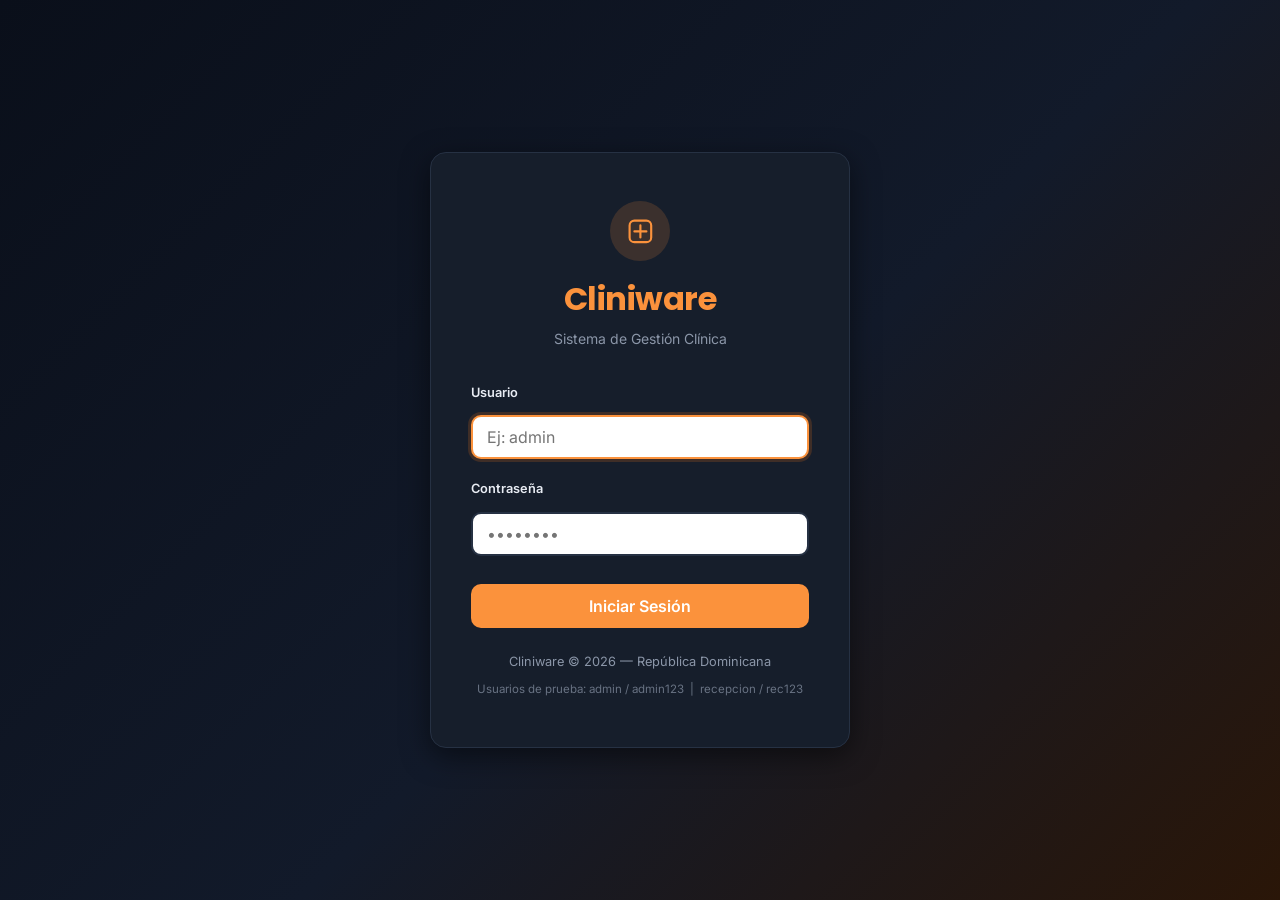
<file: index.html>
<!DOCTYPE html>
<html lang="es">
<head>
  <meta charset="UTF-8">
  <meta name="viewport" content="width=device-width, initial-scale=1.0">
  <meta name="description" content="Cliniware — Sistema de Gestión Clínica">
  <title>Cliniware — Iniciar Sesión</title>
  <link rel="stylesheet" href="css/cliniware.css">
</head>
<body>

<div class="login-page">
  <div class="login-card">

    <div class="login-logo">
      <div class="logo-icon"><svg class="icon" viewBox="0 0 24 24"><rect x="3" y="3" width="18" height="18" rx="4"/><path d="M12 7v10M7 12h10"/></svg></div>
      <h1>Cliniware</h1>
      <p>Sistema de Gestión Clínica</p>
    </div>

    <div id="login-error" class="login-error">
      Usuario o contraseña incorrectos. Por favor intente de nuevo.
    </div>
    

    <form class="login-form" id="login-form" novalidate>

      <div class="form-group">
        <label for="username">Usuario</label>
        <input
          type="text"
          id="username"
          name="username"
          placeholder="Ej: admin"
          required
          autocomplete="username"
          autofocus
        >
      </div>

      <div class="form-group">
        <label for="password">Contraseña</label>
        <input
          type="password"
          id="password"
          name="password"
          placeholder="••••••••"
          required
          autocomplete="current-password"
        >
      </div>

      <button type="submit" class="btn-login">
        Iniciar Sesión
      </button>

    </form>

    <div class="login-footer">
      <p>Cliniware &copy; 2026 — República Dominicana</p>
      <p style="margin-top:8px;font-size:0.72rem;opacity:0.7;">
        Usuarios de prueba: admin / admin123 &nbsp;|&nbsp; recepcion / rec123
      </p>
    </div>

  </div>
</div>

<script src="js/app.js"></script>
<script>
  // Redirect if already logged in
  if (Auth.isLoggedIn()) {
    window.location.href = 'dashboard.html';
  }

  document.getElementById('login-form').addEventListener('submit', function(e) {
    e.preventDefault();
    const username = document.getElementById('username').value.trim();
    const password = document.getElementById('password').value;
    const errorEl = document.getElementById('login-error');

    const user = Auth.login(username, password);
    if (user) {
      errorEl.classList.remove('visible');
      window.location.href = 'dashboard.html';
    } else {
      errorEl.classList.add('visible');
      document.getElementById('password').value = '';
      document.getElementById('password').focus();
    }
  });
</script>

</body>
</html>
</file>
<file: css/cliniware.css>
/* ============================================================
   Cliniware — Sistema de Gestión Clínica
   CSS Principal: Dark theme, acento naranja
   ============================================================ */

/* ── Google Fonts ── */
@import url('https://fonts.googleapis.com/css2?family=Inter:wght@300;400;500;600;700&family=Poppins:wght@600;700&display=swap');

/* ── Variables ── */
:root {
  /* Sidebar */
  --sidebar-bg:       #0A0F1A;
  --sidebar-width:    260px;
  --sidebar-text:     #7C8AA0;
  --sidebar-hover:    #16202F;
  --sidebar-active:   #F97316;
  --sidebar-accent:   #F97316;

  /* Content */
  --content-bg:       #0D1420;
  --card-bg:          #161E2B;
  --text-primary:     #E8ECF3;
  --text-secondary:   #8B96A8;
  --border:           #263143;

  /* Brand colors (nombres de variable sin cambiar; valores ahora en naranja) */
  --teal:             #FB923C;
  --teal-light:       rgba(251,146,60,0.16);
  --teal-dark:        #F97316;
  --blue:             #60A5FA;
  --blue-light:       rgba(96,165,250,0.16);
  --amber:            #FBBF24;
  --amber-light:      rgba(251,191,36,0.16);
  --red:              #F87171;
  --red-light:        rgba(248,113,113,0.16);
  --green:            #4ADE80;
  --green-light:      rgba(74,222,128,0.16);
  --purple:           #A78BFA;
  --purple-light:     rgba(167,139,250,0.16);

  /* Misc */
  --radius-sm:  6px;
  --radius-md:  10px;
  --radius-lg:  16px;
  --shadow-sm:  0 1px 3px rgba(0,0,0,0.25);
  --shadow-md:  0 4px 12px rgba(0,0,0,0.35);
  --shadow-lg:  0 8px 28px rgba(0,0,0,0.5);
  --transition: all 0.2s ease;
}

/* ── Iconografía (SVG en línea, monocromática) ── */
.icon {
  width: 1em;
  height: 1em;
  stroke: currentColor;
  fill: none;
  stroke-width: 1.8;
  stroke-linecap: round;
  stroke-linejoin: round;
  vertical-align: -0.15em;
  display: inline-block;
  flex-shrink: 0;
}

/* ── Reset ── */
*, *::before, *::after { box-sizing: border-box; margin: 0; padding: 0; }
html { font-size: 16px; scroll-behavior: smooth; }
body {
  font-family: 'Inter', sans-serif;
  background-color: var(--content-bg);
  color: var(--text-primary);
  line-height: 1.6;
}
a { text-decoration: none; color: inherit; }
ul, ol { list-style: none; }
img { max-width: 100%; display: block; }
button { cursor: pointer; font-family: inherit; }
input, select, textarea { font-family: inherit; }

/* ============================================================
   LOGIN PAGE
   ============================================================ */
.login-page {
  min-height: 100vh;
  display: flex;
  align-items: center;
  justify-content: center;
  background: linear-gradient(135deg, #0A0F1A 0%, #121A2A 55%, #2A1608 100%);
  padding: 20px;
}

.login-card {
  background: var(--card-bg);
  border: 1px solid var(--border);
  border-radius: var(--radius-lg);
  padding: 48px 40px;
  width: 100%;
  max-width: 420px;
  box-shadow: var(--shadow-lg);
}

.login-logo {
  text-align: center;
  margin-bottom: 32px;
}

.login-logo h1 {
  font-family: 'Poppins', sans-serif;
  font-size: 2rem;
  color: var(--teal);
  letter-spacing: -0.5px;
}

.login-logo p {
  color: var(--text-secondary);
  font-size: 0.875rem;
  margin-top: 4px;
}

.login-logo .logo-icon {
  width: 60px;
  height: 60px;
  background: var(--teal-light);
  color: var(--teal);
  border-radius: 50%;
  display: flex;
  align-items: center;
  justify-content: center;
  margin: 0 auto 12px;
  font-size: 1.8rem;
}

.login-form .form-group {
  margin-bottom: 20px;
}

.login-form label {
  display: block;
  font-weight: 500;
  font-size: 0.875rem;
  color: var(--text-primary);
  margin-bottom: 6px;
}

.login-form input {
  width: 100%;
  padding: 10px 14px;
  border: 2px solid var(--border);
  border-radius: var(--radius-md);
  font-size: 1rem;
  color: var(--text-primary);
  transition: var(--transition);
  outline: none;
}

.login-form input:focus {
  border-color: var(--teal);
  box-shadow: 0 0 0 3px rgba(249,115,22,0.18);
}

.btn-login {
  width: 100%;
  padding: 12px;
  background: var(--teal);
  color: #fff;
  border: none;
  border-radius: var(--radius-md);
  font-size: 1rem;
  font-weight: 600;
  transition: var(--transition);
  margin-top: 8px;
}

.btn-login:hover {
  background: var(--teal-dark);
  transform: translateY(-1px);
  box-shadow: 0 4px 12px rgba(249,115,22,0.35);
}

.login-footer {
  text-align: center;
  margin-top: 24px;
  color: var(--text-secondary);
  font-size: 0.8rem;
}

.login-error {
  background: var(--red-light);
  color: var(--red);
  border: 1px solid rgba(248,113,113,0.35);
  border-radius: var(--radius-sm);
  padding: 10px 14px;
  font-size: 0.875rem;
  margin-bottom: 16px;
  display: none;
}

.login-error.visible { display: block; }

/* ============================================================
   APP LAYOUT (Sidebar + Content)
   ============================================================ */
.app-layout {
  display: flex;
  min-height: 100vh;
}

/* ── SIDEBAR ── */
.sidebar {
  width: var(--sidebar-width);
  background: var(--sidebar-bg);
  position: fixed;
  top: 0;
  left: 0;
  height: 100vh;
  overflow-y: auto;
  overflow-x: hidden;
  display: flex;
  flex-direction: column;
  z-index: 100;
  transition: var(--transition);
}

.sidebar::-webkit-scrollbar { width: 4px; }
.sidebar::-webkit-scrollbar-track { background: transparent; }
.sidebar::-webkit-scrollbar-thumb { background: #334155; border-radius: 4px; }

.sidebar-brand {
  padding: 24px 20px;
  border-bottom: 1px solid #1E293B;
  flex-shrink: 0;
}

.sidebar-brand h2 {
  font-family: 'Poppins', sans-serif;
  font-size: 1.4rem;
  color: #FFFFFF;
  letter-spacing: -0.3px;
}

.sidebar-brand h2 span {
  color: var(--teal);
}

.sidebar-brand p {
  font-size: 0.75rem;
  color: var(--sidebar-text);
  margin-top: 2px;
}

.sidebar-user {
  padding: 16px 20px;
  border-bottom: 1px solid #1E293B;
  display: flex;
  align-items: center;
  gap: 10px;
  flex-shrink: 0;
}

.sidebar-user-avatar {
  width: 36px;
  height: 36px;
  border-radius: 50%;
  background: var(--teal);
  display: flex;
  align-items: center;
  justify-content: center;
  color: #fff;
  font-weight: 700;
  font-size: 0.875rem;
  flex-shrink: 0;
}

.sidebar-user-info { overflow: hidden; }

.sidebar-user-name {
  color: #E2E8F0;
  font-size: 0.875rem;
  font-weight: 600;
  white-space: nowrap;
  overflow: hidden;
  text-overflow: ellipsis;
}

.sidebar-user-role {
  color: var(--sidebar-text);
  font-size: 0.72rem;
}

.sidebar-nav {
  flex: 1;
  padding: 12px 0;
}

.sidebar-section-title {
  padding: 12px 20px 6px;
  font-size: 0.65rem;
  font-weight: 700;
  color: #475569;
  text-transform: uppercase;
  letter-spacing: 1px;
}

.sidebar-link {
  display: flex;
  align-items: center;
  gap: 10px;
  padding: 10px 20px;
  color: var(--sidebar-text);
  font-size: 0.875rem;
  font-weight: 500;
  transition: var(--transition);
  position: relative;
  border-radius: 0;
}

.sidebar-link:hover {
  background: var(--sidebar-hover);
  color: #E2E8F0;
}

.sidebar-link.active {
  background: var(--teal-light);
  color: var(--teal);
  border-right: 3px solid var(--teal);
}

.sidebar-link .nav-icon {
  font-size: 1.1rem;
  width: 20px;
  text-align: center;
  flex-shrink: 0;
}

.sidebar-link .nav-badge {
  margin-left: auto;
  background: var(--teal);
  color: #fff;
  font-size: 0.65rem;
  font-weight: 700;
  padding: 2px 6px;
  border-radius: 10px;
}

.sidebar-footer {
  padding: 16px 20px;
  border-top: 1px solid #1E293B;
  flex-shrink: 0;
}

.btn-logout {
  display: flex;
  align-items: center;
  gap: 8px;
  color: #EF4444;
  font-size: 0.875rem;
  font-weight: 500;
  background: none;
  border: none;
  padding: 8px 0;
  width: 100%;
  transition: var(--transition);
}

.btn-logout:hover { color: #FCA5A5; }

/* ── MAIN CONTENT ── */
.main-content {
  margin-left: var(--sidebar-width);
  flex: 1;
  display: flex;
  flex-direction: column;
  min-height: 100vh;
}

/* ── TOPBAR ── */
.topbar {
  background: var(--card-bg);
  border-bottom: 1px solid var(--border);
  padding: 0 32px;
  height: 64px;
  display: flex;
  align-items: center;
  justify-content: space-between;
  position: sticky;
  top: 0;
  z-index: 50;
  box-shadow: var(--shadow-sm);
}

.topbar-title h1 {
  font-family: 'Poppins', sans-serif;
  font-size: 1.25rem;
  color: var(--text-primary);
  font-weight: 600;
}

.topbar-title p {
  font-size: 0.8rem;
  color: var(--text-secondary);
  margin-top: 1px;
}

.topbar-actions {
  display: flex;
  align-items: center;
  gap: 12px;
}

.topbar-date {
  font-size: 0.8rem;
  color: var(--text-secondary);
  background: var(--content-bg);
  padding: 6px 12px;
  border-radius: var(--radius-sm);
  border: 1px solid var(--border);
}

/* ── PAGE CONTENT ── */
.page-content {
  padding: 28px 32px;
  flex: 1;
}

/* ============================================================
   STAT CARDS (Dashboard)
   ============================================================ */
.stats-grid {
  display: grid;
  grid-template-columns: repeat(4, 1fr);
  gap: 20px;
  margin-bottom: 28px;
}

.stat-card {
  background: var(--card-bg);
  border-radius: var(--radius-md);
  padding: 22px;
  box-shadow: var(--shadow-sm);
  border: 1px solid var(--border);
  display: flex;
  align-items: center;
  gap: 16px;
  transition: var(--transition);
}

.stat-card:hover {
  box-shadow: var(--shadow-md);
  transform: translateY(-2px);
}

.stat-icon {
  width: 52px;
  height: 52px;
  border-radius: var(--radius-md);
  display: flex;
  align-items: center;
  justify-content: center;
  font-size: 1.4rem;
  flex-shrink: 0;
}

.stat-icon.teal   { background: var(--teal-light);   color: var(--teal); }
.stat-icon.blue   { background: var(--blue-light);   color: var(--blue); }
.stat-icon.amber  { background: var(--amber-light);  color: var(--amber); }
.stat-icon.green  { background: var(--green-light);  color: var(--green); }
.stat-icon.red    { background: var(--red-light);    color: var(--red); }
.stat-icon.purple { background: var(--purple-light); color: var(--purple); }

.stat-info { flex: 1; min-width: 0; }

.stat-value {
  font-family: 'Poppins', sans-serif;
  font-size: 1.75rem;
  font-weight: 700;
  color: var(--text-primary);
  line-height: 1;
}

.stat-label {
  font-size: 0.8rem;
  color: var(--text-secondary);
  margin-top: 4px;
}

.stat-change {
  font-size: 0.75rem;
  font-weight: 600;
  margin-top: 6px;
  padding: 2px 8px;
  border-radius: 20px;
  display: inline-block;
}

.stat-change.up   { background: var(--green-light); color: var(--green); }
.stat-change.down { background: var(--red-light);   color: var(--red); }

/* ============================================================
   CARDS / PANELS
   ============================================================ */
.card {
  background: var(--card-bg);
  border-radius: var(--radius-md);
  border: 1px solid var(--border);
  box-shadow: var(--shadow-sm);
  overflow: hidden;
}

.card-header {
  padding: 18px 22px;
  border-bottom: 1px solid var(--border);
  display: flex;
  align-items: center;
  justify-content: space-between;
  gap: 12px;
}

.card-title {
  font-family: 'Poppins', sans-serif;
  font-size: 1rem;
  font-weight: 600;
  color: var(--text-primary);
}

.card-body { padding: 22px; }

.card-subtitle {
  font-size: 0.8rem;
  color: var(--text-secondary);
  margin-top: 2px;
}

/* ============================================================
   BUTTONS
   ============================================================ */
.btn {
  display: inline-flex;
  align-items: center;
  gap: 6px;
  padding: 8px 16px;
  border-radius: var(--radius-sm);
  font-size: 0.875rem;
  font-weight: 600;
  border: 2px solid transparent;
  transition: var(--transition);
  cursor: pointer;
  white-space: nowrap;
}

.btn-primary {
  background: var(--teal);
  color: #fff;
  border-color: var(--teal);
}
.btn-primary:hover {
  background: var(--teal-dark);
  border-color: var(--teal-dark);
  transform: translateY(-1px);
  box-shadow: 0 4px 12px rgba(249,115,22,0.3);
}

.btn-secondary {
  background: transparent;
  color: var(--teal);
  border-color: var(--teal);
}
.btn-secondary:hover {
  background: var(--teal-light);
}

.btn-danger {
  background: var(--red);
  color: #fff;
  border-color: var(--red);
}
.btn-danger:hover {
  background: #DC2626;
  transform: translateY(-1px);
}

.btn-warning {
  background: var(--amber);
  color: #000;
  border-color: var(--amber);
}
.btn-warning:hover { background: #D97706; }

.btn-ghost {
  background: transparent;
  color: var(--text-secondary);
  border-color: var(--border);
}
.btn-ghost:hover {
  background: var(--content-bg);
  color: var(--text-primary);
}

.btn-sm {
  padding: 5px 10px;
  font-size: 0.8rem;
}

.btn:disabled {
  opacity: 0.5;
  cursor: not-allowed;
  transform: none !important;
}

/* ============================================================
   TABLES
   ============================================================ */
.table-toolbar {
  padding: 16px 22px;
  border-bottom: 1px solid var(--border);
  display: flex;
  align-items: center;
  gap: 12px;
  flex-wrap: wrap;
}

.search-input {
  display: flex;
  align-items: center;
  gap: 8px;
  background: var(--content-bg);
  border: 1px solid var(--border);
  border-radius: var(--radius-sm);
  padding: 7px 12px;
  flex: 1;
  max-width: 320px;
}

.search-input input {
  border: none;
  background: none;
  outline: none;
  font-size: 0.875rem;
  color: var(--text-primary);
  width: 100%;
}

.search-input input::placeholder { color: var(--text-secondary); }

.search-icon { color: var(--text-secondary); font-size: 0.9rem; }

.table-wrapper { overflow-x: auto; }

table {
  width: 100%;
  border-collapse: collapse;
  font-size: 0.875rem;
}

thead th {
  background: var(--content-bg);
  padding: 12px 16px;
  text-align: left;
  font-weight: 600;
  font-size: 0.75rem;
  color: var(--text-secondary);
  text-transform: uppercase;
  letter-spacing: 0.5px;
  border-bottom: 1px solid var(--border);
  white-space: nowrap;
}

tbody td {
  padding: 14px 16px;
  border-bottom: 1px solid var(--border);
  color: var(--text-primary);
  vertical-align: middle;
}

tbody tr:last-child td { border-bottom: none; }
tbody tr:hover { background: rgba(255,255,255,0.035); }

.td-actions {
  display: flex;
  gap: 6px;
  align-items: center;
}

/* ============================================================
   BADGES / PILLS
   ============================================================ */
.badge {
  display: inline-flex;
  align-items: center;
  padding: 3px 10px;
  border-radius: 20px;
  font-size: 0.72rem;
  font-weight: 600;
  white-space: nowrap;
}

.badge-teal    { background: var(--teal-light);   color: var(--teal); }
.badge-blue    { background: var(--blue-light);   color: var(--blue); }
.badge-amber   { background: var(--amber-light);  color: var(--amber); }
.badge-red     { background: var(--red-light);    color: var(--red); }
.badge-green   { background: var(--green-light);  color: var(--green); }
.badge-purple  { background: var(--purple-light); color: var(--purple); }
.badge-gray    { background: rgba(255,255,255,0.07); color: var(--text-secondary); }

/* ============================================================
   FORMS (inside modals / pages)
   ============================================================ */
.form-grid {
  display: grid;
  grid-template-columns: 1fr 1fr;
  gap: 18px;
}

.form-grid.cols-1 { grid-template-columns: 1fr; }
.form-grid.cols-3 { grid-template-columns: 1fr 1fr 1fr; }

.form-group { display: flex; flex-direction: column; gap: 6px; }
.form-group.full { grid-column: 1 / -1; }

.form-group label {
  font-size: 0.8rem;
  font-weight: 600;
  color: var(--text-primary);
}

.form-group label span.req { color: var(--red); }

.form-control {
  padding: 9px 12px;
  border: 2px solid var(--border);
  border-radius: var(--radius-sm);
  font-size: 0.875rem;
  color: var(--text-primary);
  background: var(--card-bg);
  outline: none;
  transition: var(--transition);
  width: 100%;
}

.form-control:focus {
  border-color: var(--teal);
  box-shadow: 0 0 0 3px rgba(249,115,22,0.15);
}

.form-control:disabled {
  background: var(--content-bg);
  color: var(--text-secondary);
  cursor: not-allowed;
}

.form-control.error { border-color: var(--red); }

.form-error {
  font-size: 0.75rem;
  color: var(--red);
  margin-top: 2px;
  display: none;
}
.form-error.visible { display: block; }

select.form-control {
  appearance: none;
  background-image: url("data:image/svg+xml,%3Csvg xmlns='http://www.w3.org/2000/svg' width='12' height='12' viewBox='0 0 12 12'%3E%3Cpath fill='%238B96A8' d='M6 8L1 3h10z'/%3E%3C/svg%3E");
  background-repeat: no-repeat;
  background-position: right 12px center;
  padding-right: 32px;
}

textarea.form-control { resize: vertical; min-height: 90px; }

/* ============================================================
   MODALS
   ============================================================ */
.modal-overlay {
  position: fixed;
  inset: 0;
  background: rgba(15,23,42,0.6);
  backdrop-filter: blur(4px);
  z-index: 200;
  display: flex;
  align-items: center;
  justify-content: center;
  padding: 20px;
  opacity: 0;
  visibility: hidden;
  transition: var(--transition);
}

.modal-overlay.visible {
  opacity: 1;
  visibility: visible;
}

.modal {
  background: var(--card-bg);
  border-radius: var(--radius-lg);
  width: 100%;
  max-width: 620px;
  max-height: 90vh;
  overflow-y: auto;
  box-shadow: var(--shadow-lg);
  transform: scale(0.95);
  transition: var(--transition);
}

.modal-overlay.visible .modal { transform: scale(1); }
.modal.modal-lg { max-width: 800px; }
.modal.modal-sm { max-width: 440px; }

.modal-header {
  padding: 22px 24px;
  border-bottom: 1px solid var(--border);
  display: flex;
  align-items: center;
  justify-content: space-between;
  position: sticky;
  top: 0;
  background: var(--card-bg);
  z-index: 1;
}

.modal-title {
  font-family: 'Poppins', sans-serif;
  font-size: 1.05rem;
  font-weight: 600;
  color: var(--text-primary);
}

.modal-close {
  background: none;
  border: none;
  color: var(--text-secondary);
  font-size: 1.3rem;
  width: 32px;
  height: 32px;
  display: flex;
  align-items: center;
  justify-content: center;
  border-radius: var(--radius-sm);
  transition: var(--transition);
}
.modal-close:hover { background: var(--content-bg); color: var(--text-primary); }

.modal-body { padding: 24px; }

.modal-footer {
  padding: 16px 24px;
  border-top: 1px solid var(--border);
  display: flex;
  justify-content: flex-end;
  gap: 10px;
  position: sticky;
  bottom: 0;
  background: var(--card-bg);
}

/* ============================================================
   ALERTS / TOASTS
   ============================================================ */
.toast-container {
  position: fixed;
  top: 80px;
  right: 24px;
  z-index: 999;
  display: flex;
  flex-direction: column;
  gap: 10px;
}

.toast {
  background: var(--card-bg);
  border-radius: var(--radius-md);
  padding: 14px 18px;
  box-shadow: var(--shadow-lg);
  border-left: 4px solid var(--teal);
  min-width: 280px;
  max-width: 380px;
  display: flex;
  align-items: flex-start;
  gap: 10px;
  animation: slideIn 0.3s ease;
}

.toast.success { border-color: var(--green); }
.toast.error   { border-color: var(--red); }
.toast.warning { border-color: var(--amber); }

.toast-icon { font-size: 1.1rem; flex-shrink: 0; color: var(--teal); }
.toast.success .toast-icon { color: var(--green); }
.toast.error   .toast-icon { color: var(--red); }
.toast.warning .toast-icon { color: var(--amber); }
.toast-msg  { font-size: 0.875rem; color: var(--text-primary); flex: 1; }

@keyframes slideIn {
  from { transform: translateX(100%); opacity: 0; }
  to   { transform: translateX(0);    opacity: 1; }
}

/* ============================================================
   EMPTY STATE
   ============================================================ */
.empty-state {
  text-align: center;
  padding: 60px 20px;
  color: var(--text-secondary);
}

.empty-state .empty-icon {
  font-size: 3rem;
  margin-bottom: 12px;
  opacity: 0.4;
}

.empty-state h3 {
  font-size: 1rem;
  color: var(--text-primary);
  margin-bottom: 6px;
}

.empty-state p { font-size: 0.875rem; }

/* ============================================================
   CONFIRM DIALOG
   ============================================================ */
.confirm-body {
  text-align: center;
  padding: 8px 0;
}

.confirm-body .confirm-icon {
  font-size: 2.5rem;
  margin-bottom: 12px;
  color: var(--amber);
}

.confirm-body h3 {
  font-size: 1.1rem;
  font-weight: 600;
  color: var(--text-primary);
  margin-bottom: 8px;
}

.confirm-body p {
  font-size: 0.875rem;
  color: var(--text-secondary);
}

/* ============================================================
   DASHBOARD SPECIFIC
   ============================================================ */
.appointment-item {
  display: flex;
  align-items: center;
  gap: 12px;
  padding: 10px 0;
  border-bottom: 1px solid var(--border);
}

.appointment-item:last-child { border-bottom: none; }

.appointment-time {
  font-size: 0.8rem;
  font-weight: 600;
  color: var(--teal);
  min-width: 50px;
  text-align: center;
  background: var(--teal-light);
  padding: 4px 8px;
  border-radius: var(--radius-sm);
}

.appointment-info { flex: 1; }
.appointment-patient { font-size: 0.875rem; font-weight: 600; }
.appointment-doctor  { font-size: 0.75rem; color: var(--text-secondary); }

/* ============================================================
   PAGINATION
   ============================================================ */
.pagination {
  display: flex;
  align-items: center;
  justify-content: space-between;
  padding: 14px 22px;
  border-top: 1px solid var(--border);
  font-size: 0.8rem;
  color: var(--text-secondary);
}

.pagination-pages {
  display: flex;
  gap: 4px;
}

.page-btn {
  width: 32px;
  height: 32px;
  display: flex;
  align-items: center;
  justify-content: center;
  border-radius: var(--radius-sm);
  border: 1px solid var(--border);
  background: none;
  color: var(--text-secondary);
  font-size: 0.8rem;
  transition: var(--transition);
}

.page-btn:hover  { background: var(--content-bg); color: var(--text-primary); }
.page-btn.active { background: var(--teal); color: #fff; border-color: var(--teal); }

/* ============================================================
   UTILITY
   ============================================================ */
.text-teal   { color: var(--teal); }
.text-muted  { color: var(--text-secondary); }
.text-danger { color: var(--red); }
.text-success{ color: var(--green); }
.fw-600      { font-weight: 600; }
.fw-700      { font-weight: 700; }
.mb-0        { margin-bottom: 0; }
.mb-4        { margin-bottom: 4px; }
.mb-8        { margin-bottom: 8px; }
.mb-16       { margin-bottom: 16px; }
.mb-20       { margin-bottom: 20px; }
.mt-20       { margin-top: 20px; }
.flex        { display: flex; }
.flex-center { display: flex; align-items: center; justify-content: center; }
.gap-8       { gap: 8px; }
.gap-12      { gap: 12px; }
.gap-16      { gap: 16px; }

/* ============================================================
   RESPONSIVE
   ============================================================ */
@media (max-width: 1024px) {
  .stats-grid { grid-template-columns: repeat(2, 1fr); }
  .form-grid.cols-3 { grid-template-columns: 1fr 1fr; }
}

@media (max-width: 768px) {
  .sidebar { transform: translateX(-100%); }
  .sidebar.open { transform: translateX(0); }
  .main-content { margin-left: 0; }
  .stats-grid { grid-template-columns: 1fr 1fr; }
  .page-content { padding: 16px; }
  .topbar { padding: 0 16px; }
  .form-grid { grid-template-columns: 1fr; }
}
</file>
